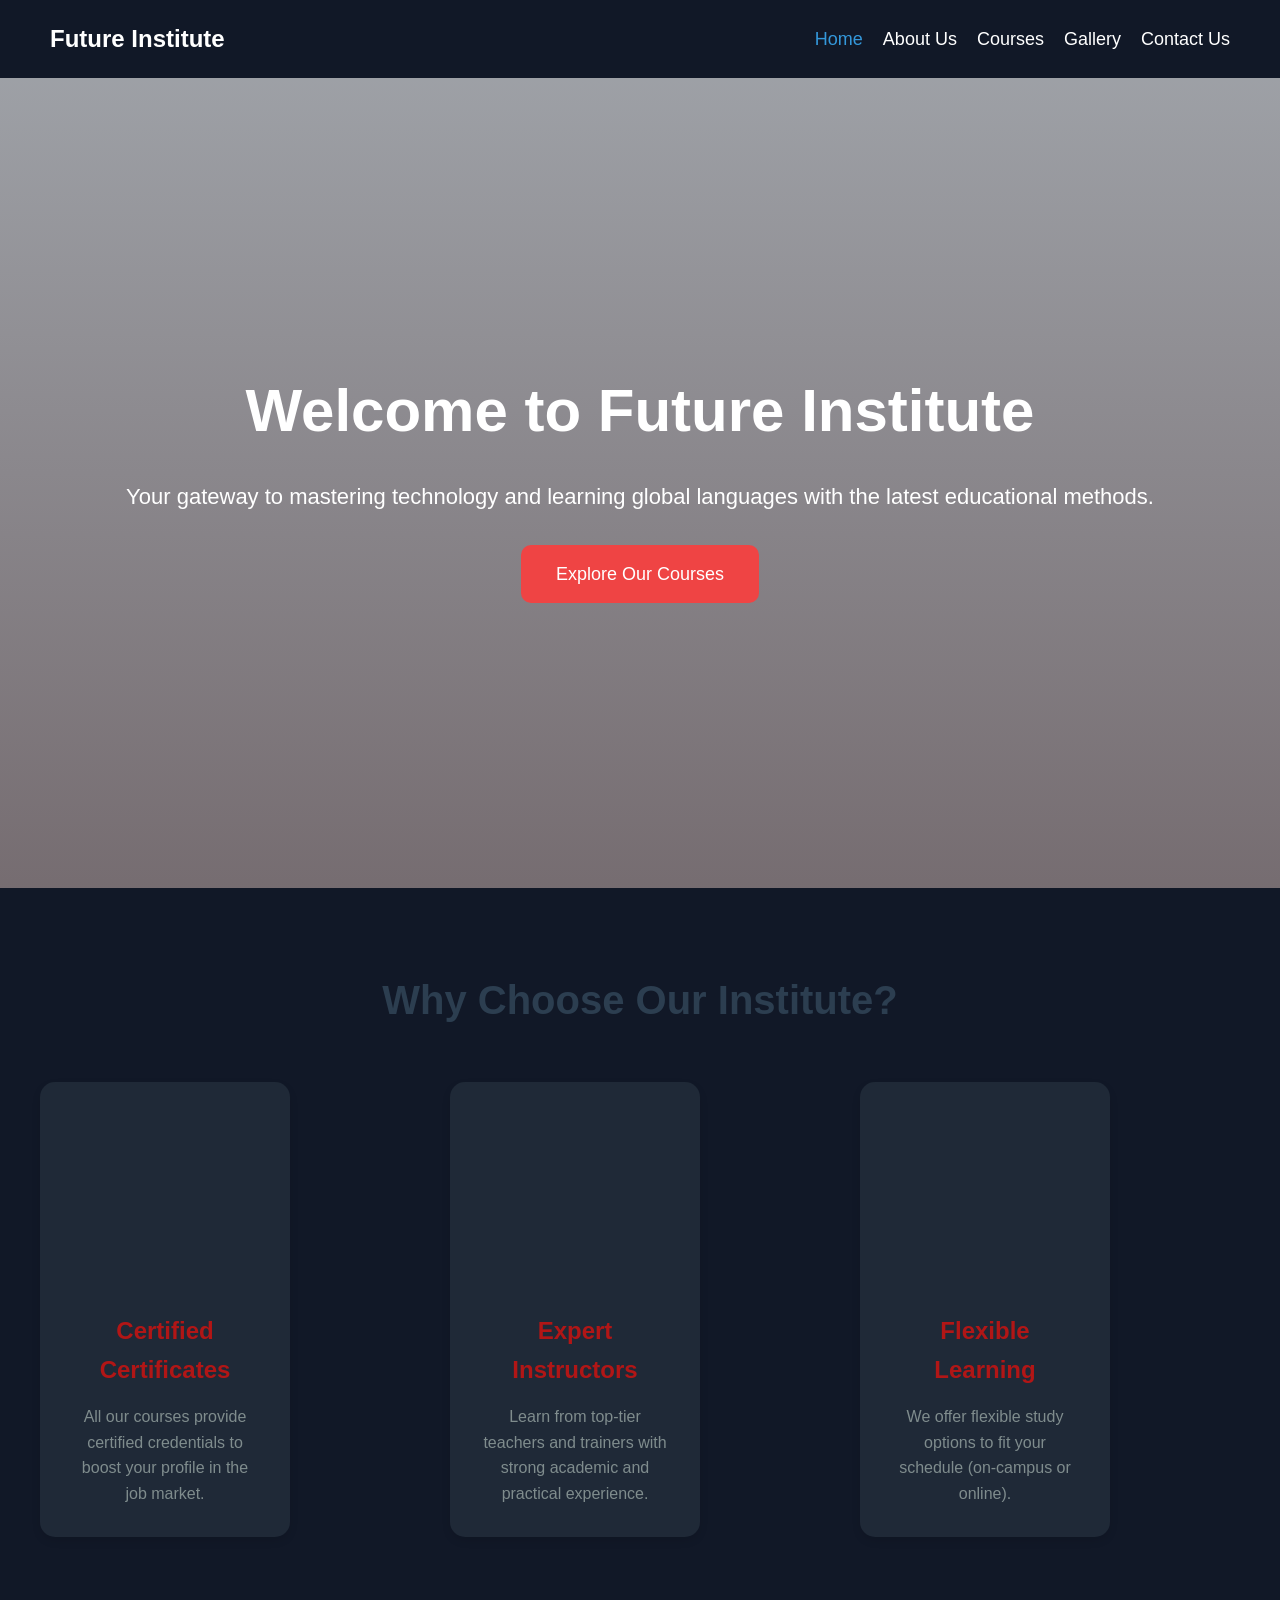
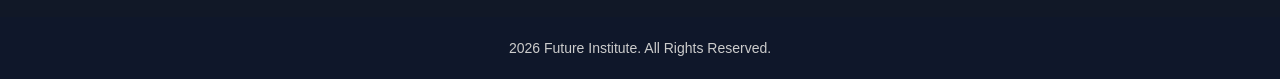
<file: index.html>
<!DOCTYPE html>
<html lang="en" dir="ltr">
<head>
    <meta charset="UTF-8">
    <meta name="viewport" content="width=device-width, initial-scale=1.0">
    <title>Future Institute for Languages & Computer</title>
    <link rel="stylesheet" href="css/style.css">
</head>
<body>

    <header>
        <div class="logo">Future Institute</div>
        <nav>
            <ul>
                <li><a href="index.html" class="active">Home</a></li>
                <li><a href="html/about.html">About Us</a></li>
                <li><a href="html/courses.html">Courses</a></li>
                <li><a href="html/gallery.html">Gallery</a></li>
                <li><a href="html/contact.html">Contact Us</a></li>
            </ul>
        </nav>
    </header>

    <section class="hero">
        <div class="hero-content">
            <h1>Welcome to Future Institute</h1>
            <p>Your gateway to mastering technology and learning global languages with the latest educational methods.</p>
            <a href="html/courses.html" class="btn">Explore Our Courses</a>
        </div>
    </section>

    <section class="features">
        <h2>Why Choose Our Institute?</h2>
        <div class="features-grid">
            <div class="feature-box">
                <h3>Certified Certificates</h3>
                <p>All our courses provide certified credentials to boost your profile in the job market.</p>
            </div>
            <div class="feature-box">
                <h3>Expert Instructors</h3>
                <p>Learn from top-tier teachers and trainers with strong academic and practical experience.</p>
            </div>
            <div class="feature-box">
                <h3>Flexible Learning</h3>
                <p>We offer flexible study options to fit your schedule (on-campus or online).</p>
            </div>
        </div>
    </section>

    <footer>
        <p> 2026 Future Institute. All Rights Reserved.</p>
    </footer>

</body>
</html>
</file>
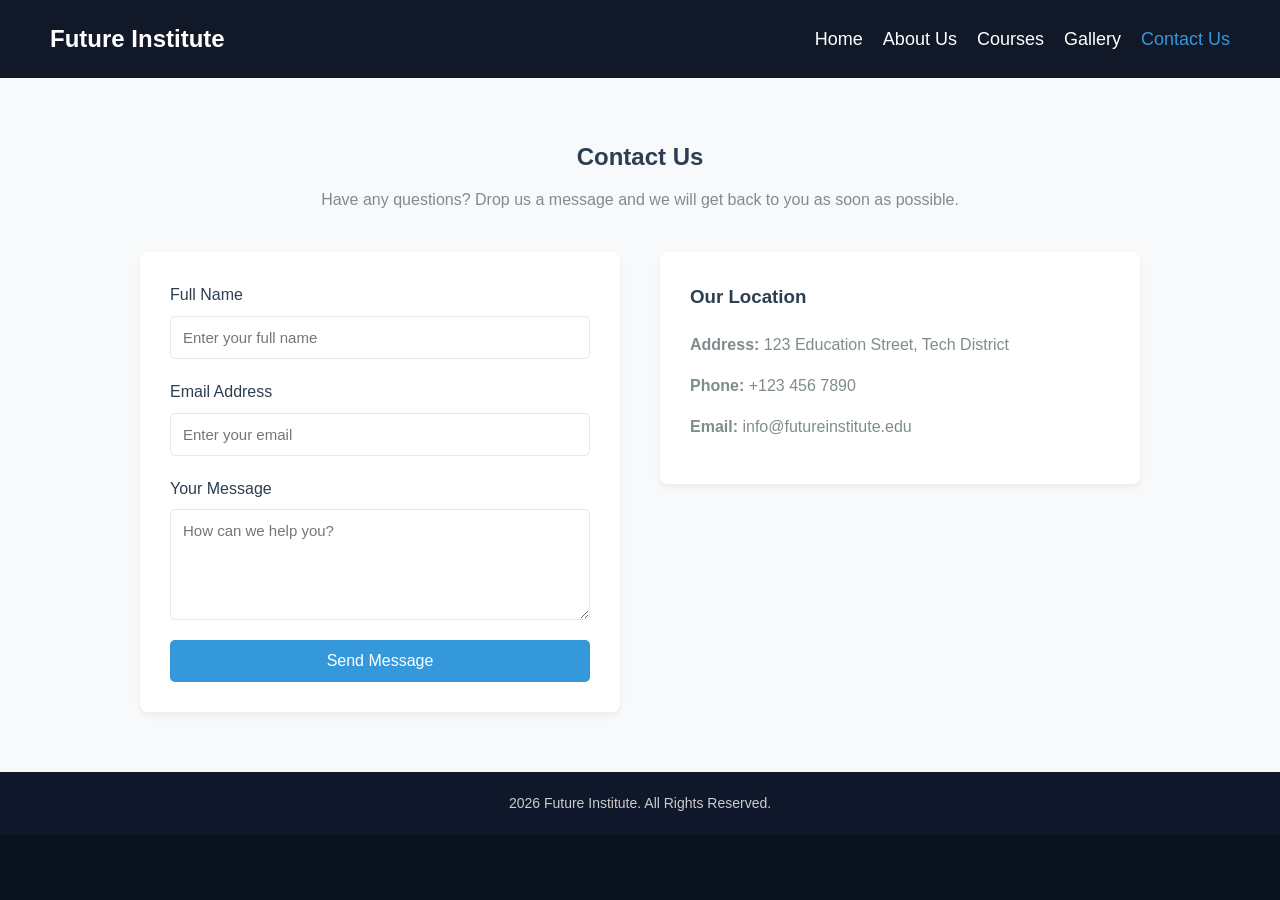
<file: html/contact.html>
<html lang="en" dir="ltr">
<head>
    <meta charset="UTF-8">
    <meta name="viewport" content="width=device-width, initial-scale=1.0">
    <title>Contact Us - Future Institute</title>
    <link rel="stylesheet" href="../css/style.css">
</head>
<body>

    <header>
        <div class="logo">Future Institute</div>
        <nav>
            <ul>
                <li><a href="../index.html">Home</a></li>
                <li><a href="about.html">About Us</a></li>
                <li><a href="courses.html">Courses</a></li>
                <li><a href="gallery.html">Gallery</a></li>
                <li><a href="contact.html" class="active">Contact Us</a></li>
            </ul>
        </nav>
    </header>

    <section class="contact-section">
        <h1>Contact Us</h1>
        <p>Have any questions? Drop us a message and we will get back to you as soon as possible.</p>

        <div class="contact-container">
            <form class="contact-form" onsubmit="alert('Thank you for contacting us! Your message has been sent.'); return false;">
                <div class="form-group">
                    <label for="name">Full Name</label>
                    <input type="text" id="name" placeholder="Enter your full name" required>
                </div>

                <div class="form-group">
                    <label for="email">Email Address</label>
                    <input type="email" id="email" placeholder="Enter your email" required>
                </div>

                <div class="form-group">
                    <label for="message">Your Message</label>
                    <textarea id="message" rows="5" placeholder="How can we help you?" required></textarea>
                </div>

                <button type="submit" class="submit-btn">Send Message</button>
            </form>

            <div class="contact-info">
                <h3>Our Location</h3>
                <p><strong>Address:</strong> 123 Education Street, Tech District</p>
                <p><strong>Phone:</strong> +123 456 7890</p>
                <p><strong>Email:</strong> info@futureinstitute.edu</p>
                
                <div class="map-box">
                </div>
            </div>
        </div>
    </section>

    <footer>
        <p> 2026 Future Institute. All Rights Reserved.</p>
    </footer>

</body>
</html>
</file>
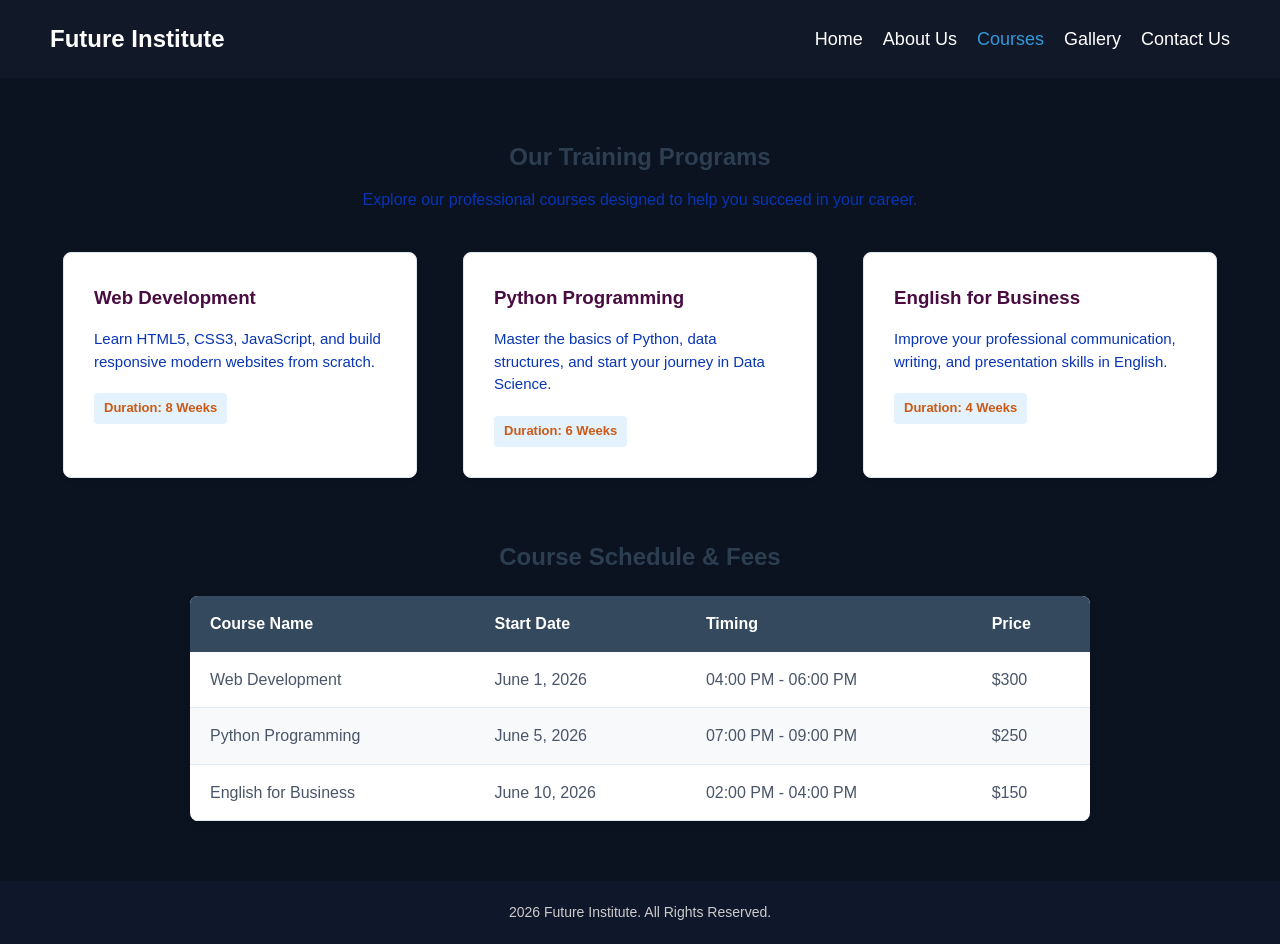
<file: html/courses.html>
<!DOCTYPE html>
<html lang="en" dir="ltr">
<head>
    <meta charset="UTF-8">
    <meta name="viewport" content="width=device-width, initial-scale=1.0">
    <title>Our Courses - Future Institute</title>
    <link rel="stylesheet" href="../css/style.css">
</head>
<body>

    <header>
        <div class="logo">Future Institute</div>
        <nav>
            <ul>
                <li><a href="../index.html">Home</a></li>
                <li><a href="about.html">About Us</a></li>
                <li><a href="courses.html" class="active">Courses</a></li>
                <li><a href="gallery.html">Gallery</a></li>
                <li><a href="contact.html">Contact Us</a></li>
            </ul>
        </nav>
    </header>

    <section class="courses-section">
        <h1>Our Training Programs</h1>
        <p>Explore our professional courses designed to help you succeed in your career.</p>

        <div class="courses-grid">
            <div class="course-card">
                <h3>Web Development</h3>
                <p>Learn HTML5, CSS3, JavaScript, and build responsive modern websites from scratch.</p>
                <span class="duration">Duration: 8 Weeks</span>
            </div>

            <div class="course-card">
                <h3>Python Programming</h3>
                <p>Master the basics of Python, data structures, and start your journey in Data Science.</p>
                <span class="duration">Duration: 6 Weeks</span>
            </div>

            <div class="course-card">
                <h3>English for Business</h3>
                <p>Improve your professional communication, writing, and presentation skills in English.</p>
                <span class="duration">Duration: 4 Weeks</span>
            </div>
        </div>

        <h2>Course Schedule & Fees</h2>
        <table class="courses-table">
            <thead>
                <tr>
                    <th>Course Name</th>
                    <th>Start Date</th>
                    <th>Timing</th>
                    <th>Price</th>
                </tr>
            </thead>
            <tbody>
                <tr>
                    <td>Web Development</td>
                    <td>June 1, 2026</td>
                    <td>04:00 PM - 06:00 PM</td>
                    <td>$300</td>
                </tr>
                <tr>
                    <td>Python Programming</td>
                    <td>June 5, 2026</td>
                    <td>07:00 PM - 09:00 PM</td>
                    <td>$250</td>
                </tr>
                <tr>
                    <td>English for Business</td>
                    <td>June 10, 2026</td>
                    <td>02:00 PM - 04:00 PM</td>
                    <td>$150</td>
                </tr>
            </tbody>
        </table>
    </section>

    <footer>
        <p> 2026 Future Institute. All Rights Reserved.</p>
    </footer>

</body>
</html>
</file>
<file: css/style.css>
* {
    margin: 0;
    padding: 0;
    box-sizing: border-box;
    font-family: 'Segoe UI', Tahoma, Geneva, Verdana, sans-serif;
}

header {
    background-color: #1a252f;
    color: white;
    display: flex;
    justify-content: space-between;
    align-items: center;
    padding: 20px 50px;
}

header .logo {
    font-size: 24px;
    font-weight: bold;
}

header nav ul {
    list-style: none;
    display: flex;
}

header nav ul li {
    margin-left: 20px;
}

header nav ul li a {
    color: white;
    text-decoration: none;
    font-size: 18px;
    transition: 0.3s;
}

header nav ul li a:hover, header nav ul li a.active {
    color: #3498db;
}

.hero {
    background: linear-gradient(rgba(0, 0, 0, 0.6), rgba(0, 0, 0, 0.6)), url('images/hero-bg.jpg') #2c3e50;
    background-size: cover;
    background-position: center;
    height: 70vh;
    display: flex;
    justify-content: center;
    align-items: center;
    text-align: center;
    color: white;
}

.hero h1 {
    font-size: 40px;
    margin-bottom: 20px;
}

.hero p {
    font-size: 20px;
    margin-bottom: 30px;
}

.btn {
    background-color: #e74c3c;
    color: white;
    padding: 12px 30px;
    text-decoration: none;
    font-size: 18px;
    border-radius: 5px;
    transition: 0.3s;
}

.btn:hover {
    background-color: #c0392b;
}

.features {
    padding: 60px 50px;
    text-align: center;
    background-color: #f8f9fa;
}

.features h2 {
    margin-bottom: 40px;
    color: #2c3e50;
}

.features-grid {
    display: flex;
    justify-content: space-around;
    flex-wrap: wrap;
    gap: 20px;
}

.feature-box {
    background: white;
    padding: 30px;
    border-radius: 8px;
    width: 30%;
    min-width: 250px;
    box-shadow: 0 4px 8px rgba(0,0,0,0.1);
}

.feature-box h3 {
    margin-bottom: 15px;
    color: #3498db;
}

.feature-box p {
    color: #7f8c8d;
    line-height: 1.6;
}

footer {
    background-color: #1a252f;
    color: rgb(235, 36, 10);
    text-align: center;
    padding: 20px;
    font-size: 14px;
}
.about-section {
    padding: 60px 50px;
    text-align: center;
    color: #0bb4ac;
}

.about-section p {
    font-size: 18px;
    max-width: 800px;
    margin: 20px auto 40px auto;
    line-height: 1.6;
    color: #0caeb9;
}

.video-container h2 {
    margin-bottom: 20px;
}

.video-container iframe {
    max-width: 100%;
    border-radius: 8px;
    box-shadow: 0 4px 8px rgba(0,0,0,0.1);
}

.courses-section {
    padding: 60px 50px;
    text-align: center;
    color: #2c3e50;
}

.courses-section h1 {
    margin-bottom: 10px;
}

.courses-section p {
    color: #0835b3;
    margin-bottom: 40px;
}

.courses-grid {
    display: flex;
    justify-content: space-around;
    flex-wrap: wrap;
    gap: 20px;
    margin-bottom: 60px;
}

.course-card {
    background: #ffffff;
    border: 1px solid #e2e8f0;
    padding: 30px;
    border-radius: 8px;
    width: 30%;
    min-width: 250px;
    text-align: left;
    box-shadow: 0 4px 6px rgba(0,0,0,0.05);
}

.course-card h3 {
    color: #490c41;
    margin-bottom: 15px;
}

.course-card p {
    font-size: 15px;
    line-height: 1.5;
    margin-bottom: 20px;
}

.course-card .duration {
    display: inline-block;
    background-color: #e3f2fd;
    color: #cf5914;
    padding: 5px 10px;
    font-size: 13px;
    font-weight: bold;
    border-radius: 4px;
}


.courses-section h2 {
    margin-bottom: 20px;
    color: #2c3e50;
}

.courses-table {
    width: 100%;
    max-width: 900px;
    margin: 0 auto;
    border-collapse: collapse;
    background: white;
    box-shadow: 0 4px 8px rgba(0,0,0,0.05);
    border-radius: 8px;
    overflow: hidden;
}

.courses-table th, .courses-table td {
    padding: 15px 20px;
    text-align: left;
}

.courses-table th {
    background-color: #34495e;
    color: white;
    font-weight: bold;
}

.courses-table tr:nth-child(even) {
    background-color: #f8f9fa;
}

.courses-table tr:hover {
    background-color: #f1f3f5;
}

.courses-table td {
    border-bottom: 1px solid #e2e8f0;
    color: #4a5568;
}

.gallery-section {
    padding: 60px 50px;
    text-align: center;
    background-color: #ffffff;
}

.gallery-section h1 {
    color: #2c3e50;
    margin-bottom: 10px;
}

.gallery-section p {
    color: #7f8c8d;
    margin-bottom: 40px;
}

.gallery-grid {
    display: grid;
    grid-template-columns: repeat(auto-fit, minmax(280px, 1fr));
    gap: 25px;
    max-width: 1200px;
    margin: 0 auto;
}

.gallery-item {
    position: relative;
    overflow: hidden;
    border-radius: 8px;
    box-shadow: 0 4px 6px rgba(0, 0, 0, 0.1);
    background-color: #f8f9fa;
}

.gallery-item img {
    width: 100%;
    height: 220px;
    object-fit: cover;
    display: block;
    transition: transform 0.4s ease;
}

.gallery-item:hover img {
    transform: scale(1.08);
}

.gallery-item .caption {
    padding: 15px;
    font-size: 16px;
    font-weight: 500;
    color: #2c3e50;
    background: #ffffff;
    border-top: 1px solid #edf2f7;
}

.contact-section {
    padding: 60px 50px;
    text-align: center;
    background-color: #f8f9fa;
}

.contact-section h1 {
    color: #2c3e50;
    margin-bottom: 10px;
}

.contact-section p {
    color: #7f8c8d;
    margin-bottom: 40px;
}

.contact-container {
    display: flex;
    justify-content: space-between;
    align-items: flex-start;
    flex-wrap: wrap;
    max-width: 1000px;
    margin: 0 auto;
    gap: 40px;
}

.contact-form {
    background: #ffffff;
    padding: 30px;
    border-radius: 8px;
    box-shadow: 0 4px 6px rgba(0,0,0,0.05);
    flex: 1;
    min-width: 300px;
    text-align: left;
}

.form-group {
    margin-bottom: 20px;
}

.form-group label {
    display: block;
    margin-bottom: 8px;
    color: #2c3e50;
    font-weight: 500;
}

.form-group input, .form-group textarea {
    width: 100%;
    padding: 12px;
    border: 1px solid #e2e8f0;
    border-radius: 5px;
    font-size: 15px;
    outline: none;
    transition: 0.3s;
}

.form-group input:focus, .form-group textarea:focus {
    border-color: #3498db;
    box-shadow: 0 0 5px rgba(52, 152, 219, 0.3);
}

.submit-btn {
    background-color: #3498db;
    color: white;
    padding: 12px 25px;
    border: none;
    border-radius: 5px;
    font-size: 16px;
    cursor: pointer;
    width: 100%;
    transition: 0.3s;
}

.submit-btn:hover {
    background-color: #2980b9;
}

.contact-info {
    flex: 1;
    min-width: 300px;
    background: #ffffff;
    padding: 30px;
    border-radius: 8px;
    box-shadow: 0 4px 6px rgba(0,0,0,0.05);
    text-align: left;
    height: 100%;
}

.contact-info h3 {
    color: #2c3e50;
    margin-bottom: 20px;
}

.contact-info p {
    margin-bottom: 15px;
    font-size: 16px;
}

/* =========================
   General Style
========================= */
*{
    margin:0;
    padding:0;
    box-sizing:border-box;
    font-family: Arial, sans-serif;
}

body{
    background:#0b1220;
    color:white;
    line-height:1.6;
}

/* =========================
   Header
========================= */
header{
    display:flex;
    justify-content:space-between;
    align-items:center;
    padding:20px 50px;
    background:#111827;
    position:sticky;
    top:0;
}

.logo{
    font-size:30px;
    font-weight:bold;
    color:white;
}

nav ul{
    display:flex;
    list-style:none;
}

nav ul li{
    margin-left:25px;
}

nav ul li a{
    text-decoration:none;
    color:white;
    transition:0.3s;
}

nav ul li a:hover,
nav ul li a.active{
    color:#3b82f6;
}

/* =========================
   Hero Section
========================= */
.hero{
    height:90vh;

    /* Background Image */
    background:
    linear-gradient(rgba(255, 255, 255, 0.6), rgba(163, 147, 147, 0.7)),
    url("https://img.freepik.com/premium-photo/blur-background-contemporary-office-lounge-with-blue-furniture-spate_31965-495713.jpg?semt=ais_hybrid&w=740&q=80");

    background-size:cover;
    background-position:center;

    display:flex;
    justify-content:center;
    align-items:center;
    text-align:center;
    padding:20px;
}

.hero-content h1{
    font-size:60px;
    margin-bottom:20px;
}

.hero-content p{
    font-size:22px;
    margin-bottom:30px;
}

.btn{
    display:inline-block;
    background:#ef4444;
    color:white;
    padding:15px 35px;
    text-decoration:none;
    border-radius:10px;
    transition:0.3s;
}

.btn:hover{
    background:#dc2626;
    transform:scale(1.05);
}

/* =========================
   Features Section
========================= */
.features{
    padding:80px 40px;
    text-align:center;
    background:#111827;
}

.features h2{
    font-size:40px;
    margin-bottom:50px;
}

.features-grid{
    display:grid;
    grid-template-columns:repeat(auto-fit,minmax(280px,1fr));
    gap:30px;
}

/* Feature Boxes */
.feature-box{
    background:#1f2937;
    padding:30px;
    border-radius:15px;
    transition:0.3s;
    position:relative;
    overflow:hidden;
}

/* Images for each feature */
.feature-box::before{
    content:"";
    display:block;
    width:100%;
    height:180px;
    border-radius:10px;
    margin-bottom:20px;
    background-size:cover;
    background-position:center;
}

/* First Image */
.feature-box:nth-child(1)::before{
    background-image:url("https://png.pngtree.com/background/20250126/original/pngtree-professional-blank-certificate-of-excellence-template-picture-image_16105737.jpg");
}

/* Second Image */
.feature-box:nth-child(2)::before{
    background-image:url("https://t3.ftcdn.net/jpg/02/94/21/42/360_F_294214205_ZmptWrtSwORSWadAIHSWqwSa319XlQiB.jpg");
}

/* Third Image */
.feature-box:nth-child(3)::before{
    background-image:url("https://media.istockphoto.com/id/1919863292/photo/e-learning-education-internet-lessons-and-online-learning-with-webinars-video-tutorials.jpg?s=612x612&w=0&k=20&c=zWAqp6FGH-zm6b0Os_CssxubtrgKh1MyFeMgelFZbOg=");
}

.feature-box:hover{
    transform:translateY(-10px);
    box-shadow:0 0 20px rgba(11, 212, 71, 0.1);
}

.feature-box h3{
    margin-bottom:15px;
    font-size:24px;
    color:#b11616;
}

/* =========================
   Footer
========================= */
footer{
    text-align:center;
    padding:20px;
    background:#0f172a;
    color:#ccc;
}
</file>
